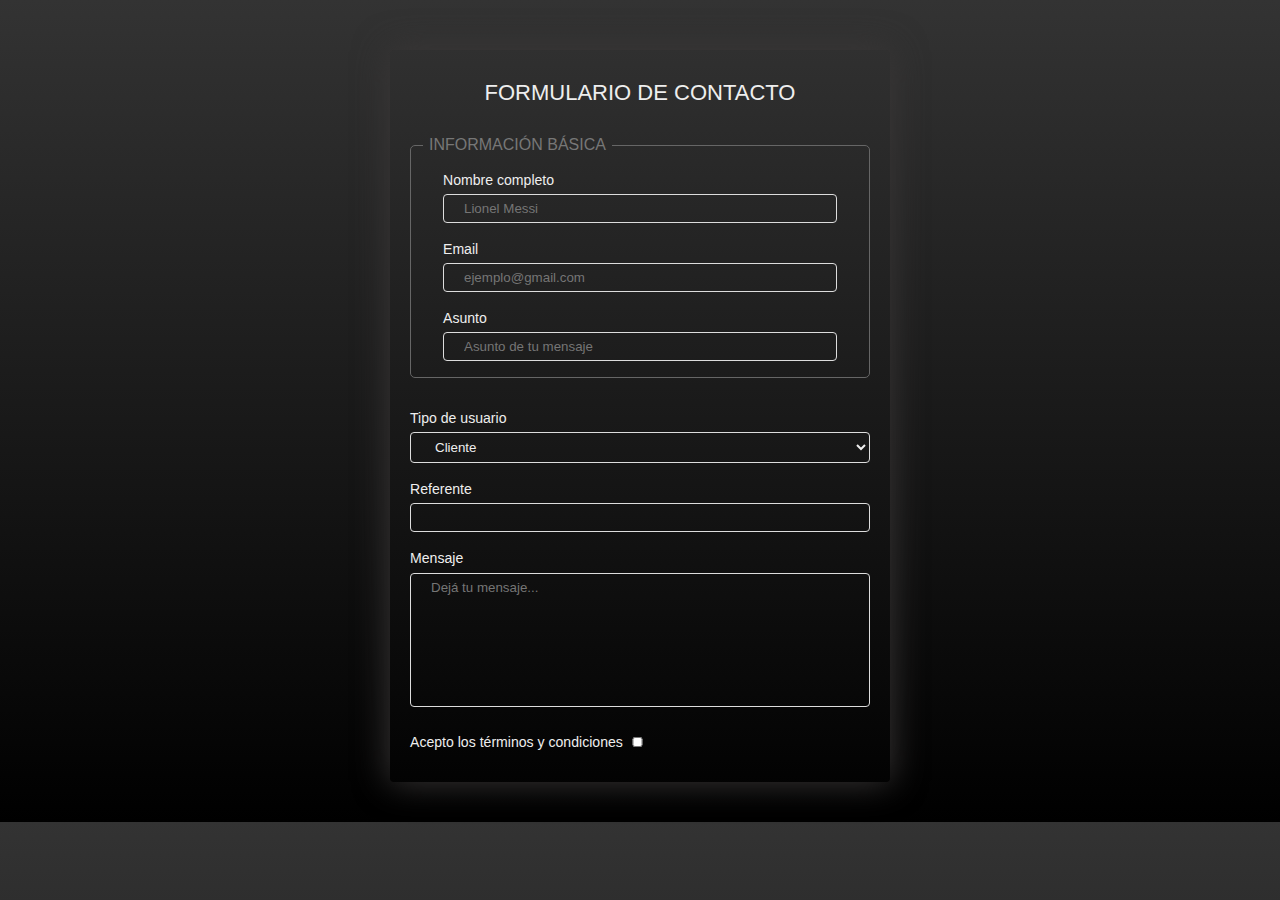
<file: Portafolio Iván/Formulario/index.html>
<!DOCTYPE html>
<html lang="en">
<head>
    <meta charset="UTF-8">
    <title>Formulario</title>
    <link rel="stylesheet" href="style.css">
</head>
<body>
    <form>
        <h2>
            Formulario de contacto
        </h2>
        <fieldset>
            <legend>INFORMACIÓN BÁSICA</legend><!--SIMPLE INPUTS-->
        <div class="form_input">
            <label>Nombre completo
            <input type="text" placeholder="Lionel Messi">
        </label>
        </div>
        <div class="form_input">
            <label>Email
            <input type="email" placeholder="ejemplo@gmail.com">
        </label>
    </div>
    <div class="form_input">
        <label>Asunto
        <input type="text" placeholder="Asunto de tu mensaje">
    </label>
</div>
    </fieldset>

        <!--SELECT & OPTION-->
        <div class="form_input">
            <label>Tipo de usuario
                <select name="type-of-user">
                    <option value="user1">Cliente</option>
                    <option value="user2">Distribuidor</option>
                    <option value="user3">Otros</option>
                </select>
            </label>
        </div>

            <!--DATALIST & OPTION-->
        <div class="form_input">
            <label>Referente
            <input list="referente" name="referente">
                <datalist id="referente" name="type-of-user">
                    <option value="Anuncios">Anuncios de internet</option>
                    <option value="Amigo">Un amigo o conocido</option>
                    <option value="YouTube"></option>
                </datalist>
            </label>
        </div>


        <!--TEXTAREA-->
        </div>
        <div class="form_input">
            <label>Mensaje
            <textarea rows="8" placeholder="Dejá tu mensaje..."></textarea></label>
        </div>
        <div class="form_input">
            <label>Acepto los términos y condiciones
            <input type="checkbox" class="checkbox">
        </label>
        </div>
    </form>
</body>
</html>
</file>
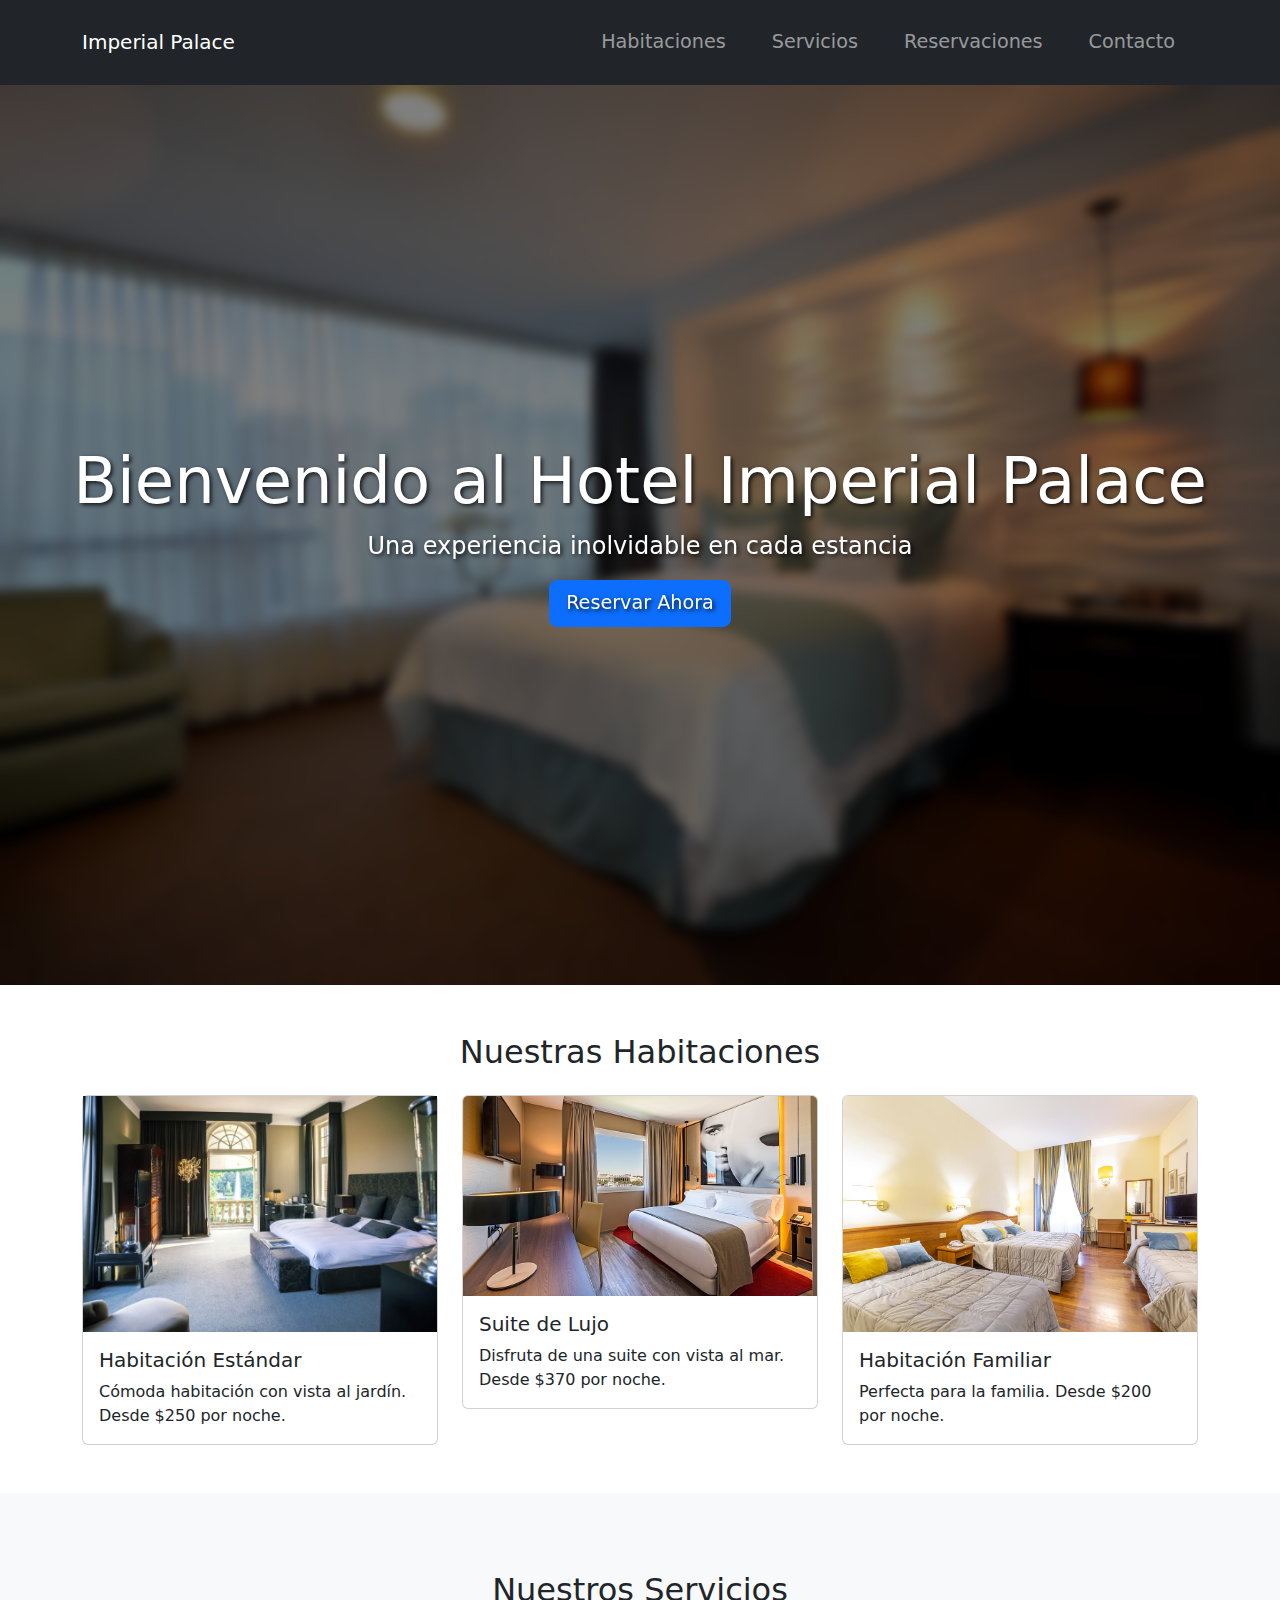
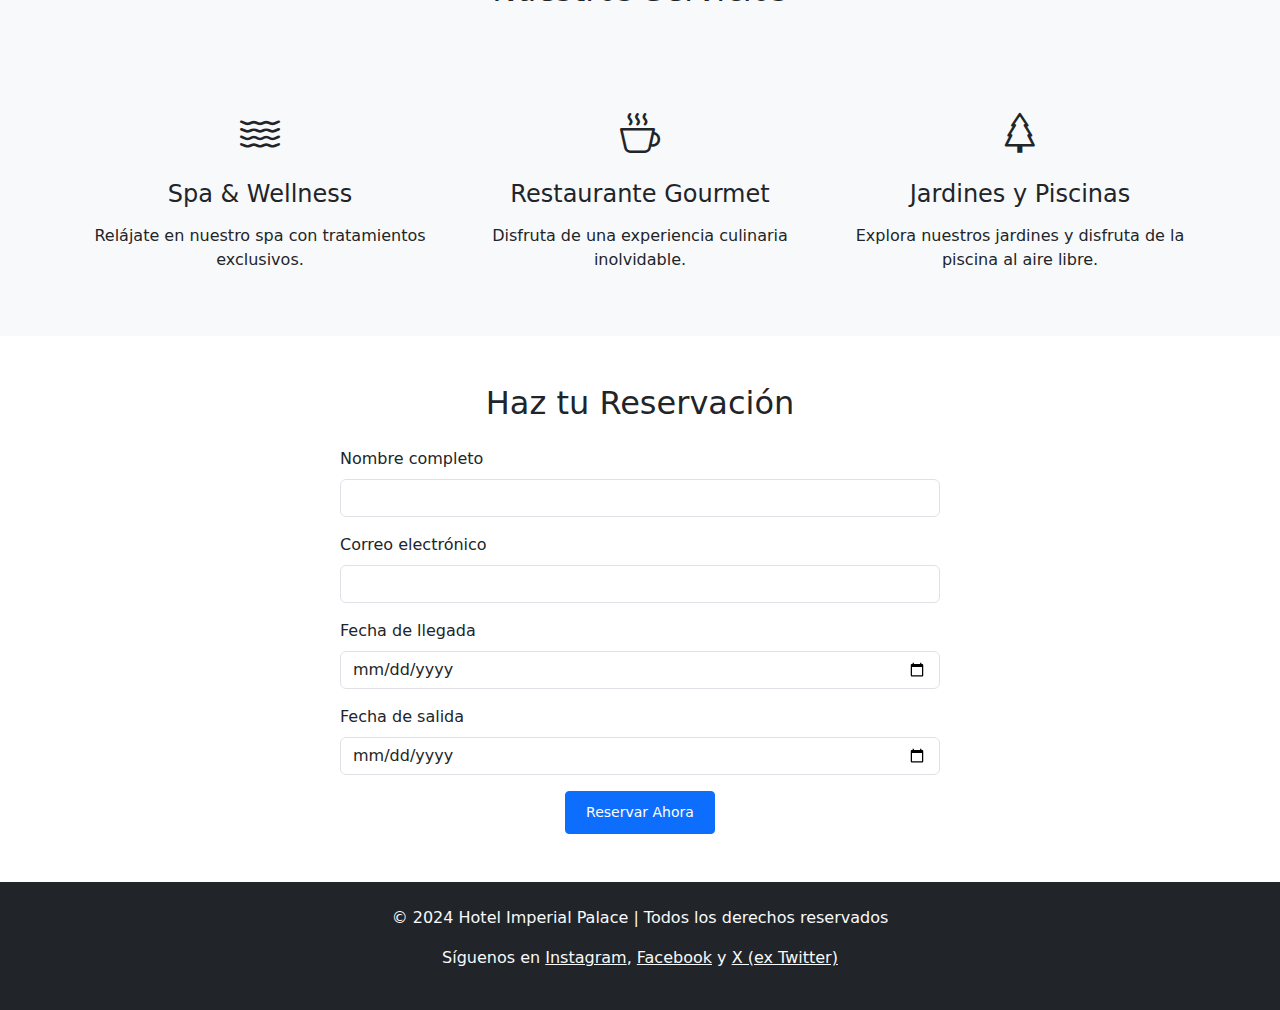
<file: Portafolio Iván/Hotel/index.html>
<!DOCTYPE html>
<html lang="en">
<head>
    <meta charset="UTF-8">
    <meta name="viewport" content="width=device-width, initial-scale=1.0">
    <link rel="stylesheet" href="https://cdn.jsdelivr.net/npm/bootstrap@5.3.3/dist/css/bootstrap.min.css">
    <link href="https://cdn.jsdelivr.net/npm/bootstrap-icons/font/bootstrap-icons.css" rel="stylesheet">
    <title>Imperial Palace</title>
</head>
<style>
    form {
        max-width: 600px;
        margin: auto;
    }
    button[type="submit"] {
        width: auto;
        padding: 10px 20px;
    }
    #servicios {
        padding-top: 30px;
        padding-bottom: 70px;
    }
    .navbar {
        padding-top: 20px;
        padding-bottom: 20px;
    }
    .nav-link {
        font-size: 1.2rem;
        margin-left: 15px;
        margin-right: 15px;
    }
    /* Estilos para el apartado de bienvenida */
    .hero {
        height: 100vh;
        background-image: url(fondo.jpg); /* Imagen del hotel */
        background-size: cover;
        background-position: center;
        position: relative;
        display: flex;
        justify-content: center;
        align-items: center;
        color: white;
        text-shadow: 2px 2px 4px rgba(0, 0, 0, 0.8); /* Sombra del texto */
    }
    .hero::before {
        content: '';
        position: absolute;
        top: 0;
        left: 0;
        right: 0;
        bottom: 0;
        background: rgba(0, 0, 0, 0.5); /* Oscurecer el fondo */
        backdrop-filter: blur(6px); /* Aplicar desenfoque */
        z-index: 1;
    }
    .hero-content {
        position: relative;
        z-index: 2;
        text-align: center;
    }
    .hero-content h1 {
        font-size: 4rem; /* Texto más grande */
    }
    .hero-content p {
        font-size: 1.5rem; /* Aumentar tamaño del subtítulo */
    }
    .hero-content .btn {
        font-size: 1.2rem; /* Aumentar tamaño del botón */
    }
</style>
<body>
    <nav class="navbar navbar-expand-lg navbar-dark bg-dark">
        <div class="container">
            <a class="navbar-brand" href="#">Imperial Palace</a>
            <button class="navbar-toggler" type="button" data-bs-toggle="collapse" data-bs-target="#navbarNav">
                <span class="navbar-toggler-icon"></span>
            </button>
            <div class="collapse navbar-collapse" id="navbarNav">
                <ul class="navbar-nav ms-auto">
                    <li class="nav-item"><a class="nav-link" href="#habitaciones">Habitaciones</a></li>
                    <li class="nav-item"><a class="nav-link" href="#servicios">Servicios</a></li>
                    <li class="nav-item"><a class="nav-link" href="#reservaciones">Reservaciones</a></li>
                    <li class="nav-item"><a class="nav-link" href="#contacto">Contacto</a></li>
                </ul>
            </div>
        </div>
    </nav>

    <!-- Apartado de bienvenida con imagen borrosa de fondo -->
    <section class="hero">
        <div class="hero-content">
            <h1 class="display-4">Bienvenido al Hotel Imperial Palace</h1>
            <p class="lead">Una experiencia inolvidable en cada estancia</p>
            <a href="#reservaciones" class="btn btn-primary btn-lg">Reservar Ahora</a>
        </div>
    </section>

    <section id="habitaciones" class="py-5">
        <div class="container">
            <h2 class="text-center mb-4">Nuestras Habitaciones</h2>
            <div class="row">
                <div class="col-md-4">
                    <div class="card">
                        <img src="habitacion1.jpeg" alt="Habitación Estándar">
                        <div class="card-body">
                            <h5 class="card-title">Habitación Estándar</h5>
                            <p class="card-text">Cómoda habitación con vista al jardín. Desde $250 por noche.</p>
                        </div>
                    </div>
                </div>
                <div class="col-md-4">
                    <div class="card">
                        <img src="habitacion2.jpg" class="card-img-top" alt="Suite de Lujo">
                        <div class="card-body">
                            <h5 class="card-title">Suite de Lujo</h5>
                            <p class="card-text">Disfruta de una suite con vista al mar. Desde $370 por noche.</p>
                        </div>
                    </div>
                </div>
                <div class="col-md-4">
                    <div class="card">
                        <img src="habitacion3.jpg" class="card-img-top" alt="Habitación Familiar">
                        <div class="card-body">
                            <h5 class="card-title">Habitación Familiar</h5>
                            <p class="card-text">Perfecta para la familia. Desde $200 por noche.</p>
                        </div>
                    </div>
                </div>
            </div>
        </div>
    </section>

    <section id="servicios" class="bg-light py-5">
        <div class="container">
            <h2 id="servicios" class="text-center mb-4">Nuestros Servicios</h2>
            <div class="row">
                <div class="col-md-4 text-center">
                    <i class="bi bi-water fs-1"></i>
                    <h4 class="my-3">Spa & Wellness</h4>
                    <p>Relájate en nuestro spa con tratamientos exclusivos.</p>
                </div>
                <div class="col-md-4 text-center">
                    <i class="bi bi-cup-hot fs-1"></i>
                    <h4 class="my-3">Restaurante Gourmet</h4>
                    <p>Disfruta de una experiencia culinaria inolvidable.</p>
                </div>
                <div class="col-md-4 text-center">
                    <i class="bi bi-tree fs-1"></i>
                    <h4 class="my-3">Jardines y Piscinas</h4>
                    <p>Explora nuestros jardines y disfruta de la piscina al aire libre.</p>
                </div>
            </div>
        </div>
    </section>

    <section id="reservaciones" class="py-5">
        <div id="conte" class="container">
            <h2 class="text-center mb-4">Haz tu Reservación</h2>
            <form>
                <div class="mb-3">
                    <label for="nombre" class="form-label">Nombre completo</label>
                    <input type="text" id="nombre" class="form-control" required>
                </div>
                <div class="mb-3">
                    <label for="correo" class="form-label">Correo electrónico</label>
                    <input type="email" id="correo" class="form-control" required>
                </div>
                <div class="mb-3">
                    <label for="fechaLlegada" class="form-label">Fecha de llegada</label>
                    <input type="date" id="fechaLlegada" class="form-control" required placeholder="Selecciona la fecha de llegada">
                </div>
                <div class="mb-3">
                    <label for="fechaSalida" class="form-label">Fecha de salida</label>
                    <input type="date" id="fechaSalida" class="form-control" required placeholder="Selecciona la fecha de salida">
                </div>
                <div class="text-center">
                    <button type="submit" class="btn btn-primary btn-sm">Reservar Ahora</button>
                </div>
            </form>
        </div>
    </section>

    <footer class="bg-dark text-light text-center py-4">
        <p>© 2024 Hotel Imperial Palace | Todos los derechos reservados</p>
        <p>Síguenos en <a href="#" class="text-light">Instagram</a>, <a href="#" class="text-light">Facebook</a> y <a href="#" class="text-light">X (ex Twitter)</a></p>
    </footer>

    <script src="https://cdn.jsdelivr.net/npm/bootstrap@5.3.0/dist/js/bootstrap.bundle.min.js"></script>
</body>
</html>
</file>
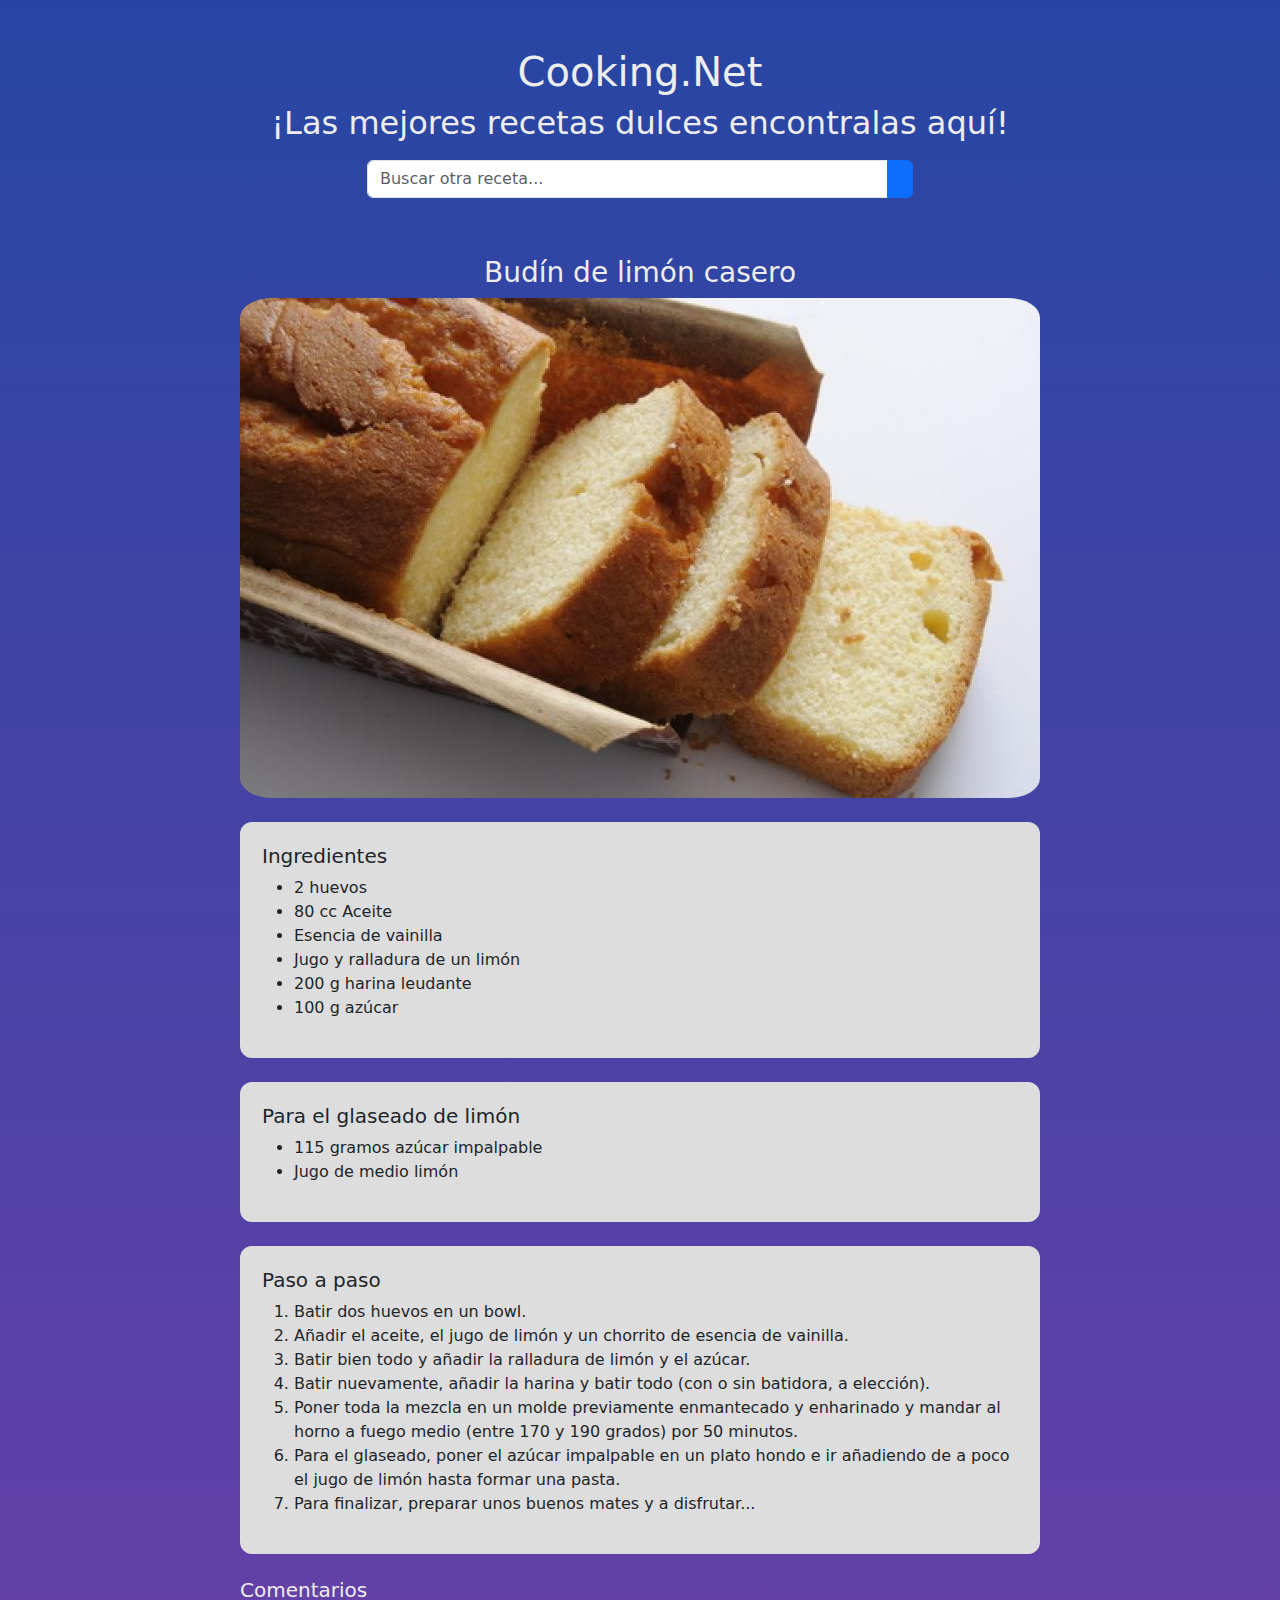
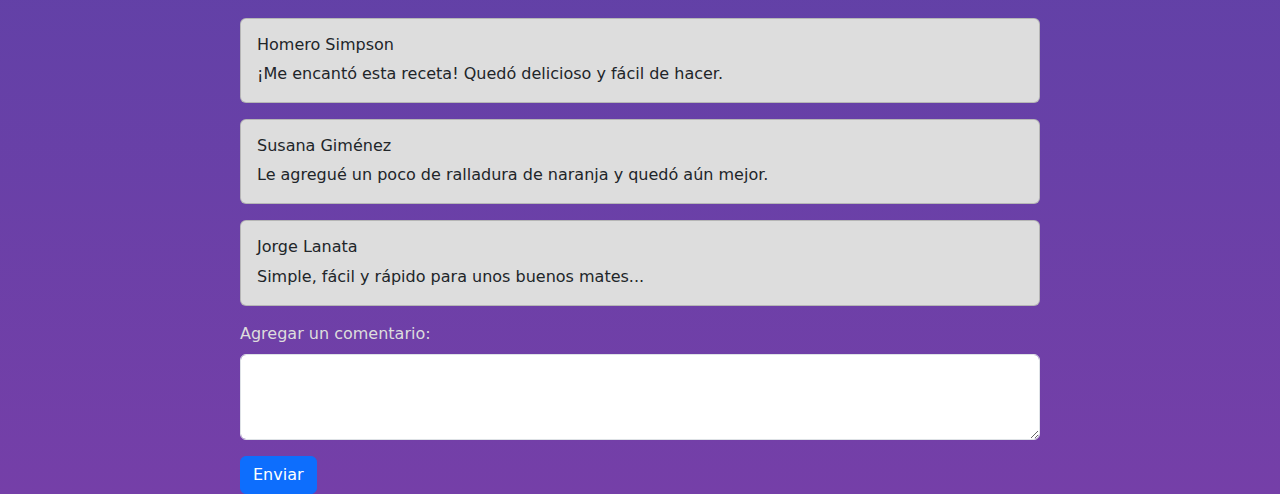
<file: Portafolio Iván/Receta budín/index.html>
<!DOCTYPE html>
<html lang="en">
<head>
    <meta charset="UTF-8">
    <meta name="viewport" content="width=device-width, initial-scale=1.0">
    <title>Cooking</title>
    <link rel="stylesheet" href="style.css">
    <link href="https://cdn.jsdelivr.net/npm/bootstrap@5.3.3/dist/css/bootstrap.min.css" rel="stylesheet">
    <style>
        /* Degradado en el fondo del body */
        body {
            background: linear-gradient(to bottom, rgb(39, 70, 163), rgb(117, 63, 168));
            min-height: 100vh;
            margin: 0;
            padding: 0;
        }

        .input-group {
            max-width: 100%;
            margin: 10px auto;
            padding-left: 0;
        }

        .recipe-box {
            border: 2px solid #ddd;
            padding: 20px;
            margin-left: 0;
            border-radius: 12px;
            background-color: #ffffff;
        }

        img {
            border-radius: 4%;
        }

        h1, h2, h3 {
            text-align: center;
            color: #ededed;
        }

        .content-box {
            max-width: 800px;
            margin: 0 auto;
        }

        @media (max-width: 576px) {
            .input-group {
                flex-direction: column;
            }

            .input-group .form-control {
                width: 100%;
                margin-bottom: 10px;
            }

            .input-group .btn {
                width: 100%;
            }
            .recipe-box{
                background-color: #ddd !important;
            }
            .card {
                background-color: #ddd !important;
            }
            h5 {
                color: #3b3b3b !important;
            }
            .form-label{
                color: #ffffff !important;
            }
            }
    </style>
</head>
<body>
    <div class="container my-5">
        <h1>Cooking.Net</h1>
        <h2>¡Las mejores recetas dulces encontralas aquí!</h2>

        <div class="row justify-content-center">
            <div class="col-12 col-md-8 col-lg-6">
                <div class="input-group">
                    <input type="search" id="form1" class="form-control" placeholder="Buscar otra receta..." />
                    <button type="button" class="btn btn-primary">
                        <i class="fas fa-search"></i>
                    </button>
                </div>
            </div>
        </div>
    </div>

    <div class="content-box">
        <h3>Budín de limón casero</h3>

        <div class="text-center">
            <img src="budin.jpg" class="img-fluid" alt="Imagen de budín" style="max-width: 100%; height: auto;">
        </div>

        <div class="recipe-box my-4">
            <h5>Ingredientes</h5>
            <ul>
                <li>2 huevos</li>
                <li>80 cc Aceite</li>
                <li>Esencia de vainilla</li>
                <li>Jugo y ralladura de un limón</li>
                <li>200 g harina leudante</li>
                <li>100 g azúcar</li>
            </ul>
        </div>

        <div class="recipe-box my-4">
            <h5>Para el glaseado de limón</h5>
            <ul>
                <li>115 gramos azúcar impalpable</li>
                <li>Jugo de medio limón</li>
            </ul>
        </div>

        <div class="recipe-box my-4">
            <h5>Paso a paso</h5>
            <ol>
                <li>Batir dos huevos en un bowl.</li>
                <li>Añadir el aceite, el jugo de limón y un chorrito de esencia de vainilla.</li>
                <li>Batir bien todo y añadir la ralladura de limón y el azúcar.</li>
                <li>Batir nuevamente, añadir la harina y batir todo (con o sin batidora, a elección).</li>
                <li>Poner toda la mezcla en un molde previamente enmantecado y enharinado y mandar al horno a fuego medio (entre 170 y 190 grados) por 50 minutos.</li>
                <li>Para el glaseado, poner el azúcar impalpable en un plato hondo e ir añadiendo de a poco el jugo de limón hasta formar una pasta.</li>
                <li>Para finalizar, preparar unos buenos mates y a disfrutar...</li>
            </ol>
        </div>

        <h5 class="comentarios">Comentarios</h5>
        <div class="card my-3">
            <div class="card-body">
                <h6 class="card-title">Homero Simpson</h6>
                <p class="card-text">¡Me encantó esta receta! Quedó delicioso y fácil de hacer.</p>
            </div>
        </div>

        <div class="card my-3">
            <div class="card-body">
                <h6 class="card-title">Susana Giménez</h6>
                <p class="card-text">Le agregué un poco de ralladura de naranja y quedó aún mejor.</p>
            </div>
        </div>

        <div class="card my-3">
            <div class="card-body">
                <h6 class="card-title">Jorge Lanata</h6>
                <p class="card-text">Simple, fácil y rápido para unos buenos mates...</p>
            </div>
        </div>

        <form>
            <div class="mb-3">
                <label for="comment" class="form-label">Agregar un comentario:</label>
                <textarea class="form-control" id="comment" rows="3"></textarea>
            </div>
            <button type="submit" class="btn btn-primary">Enviar</button>
        </form>
    </div>

    <script src="https://cdn.jsdelivr.net/npm/bootstrap@5.3.3/dist/js/bootstrap.bundle.min.js" integrity="sha384-kenU1KFdBIe4zVF0s0G1M5b4hcpxyD9F7jL+Dlq2H92b6HFodrN5sbgv0wFw5yQ" crossorigin="anonymous"></script>
</body>
</html>
</file>
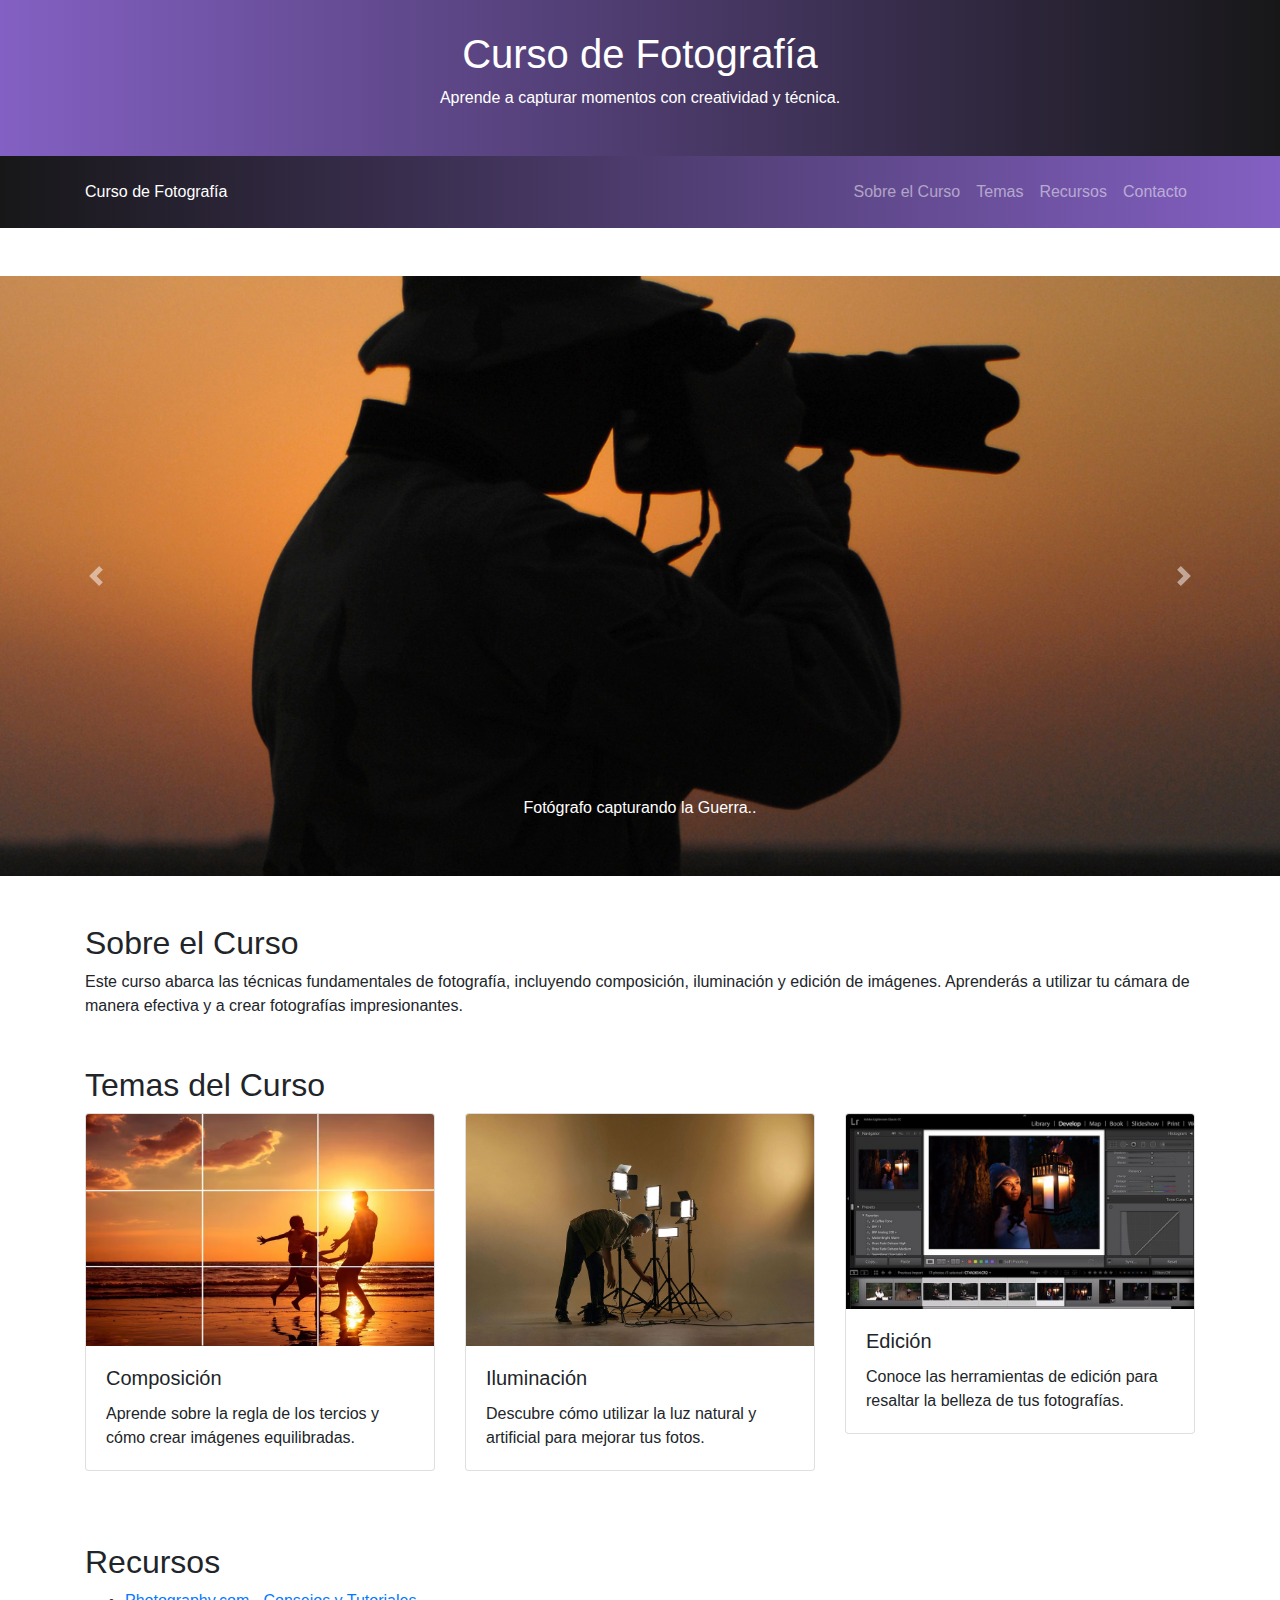
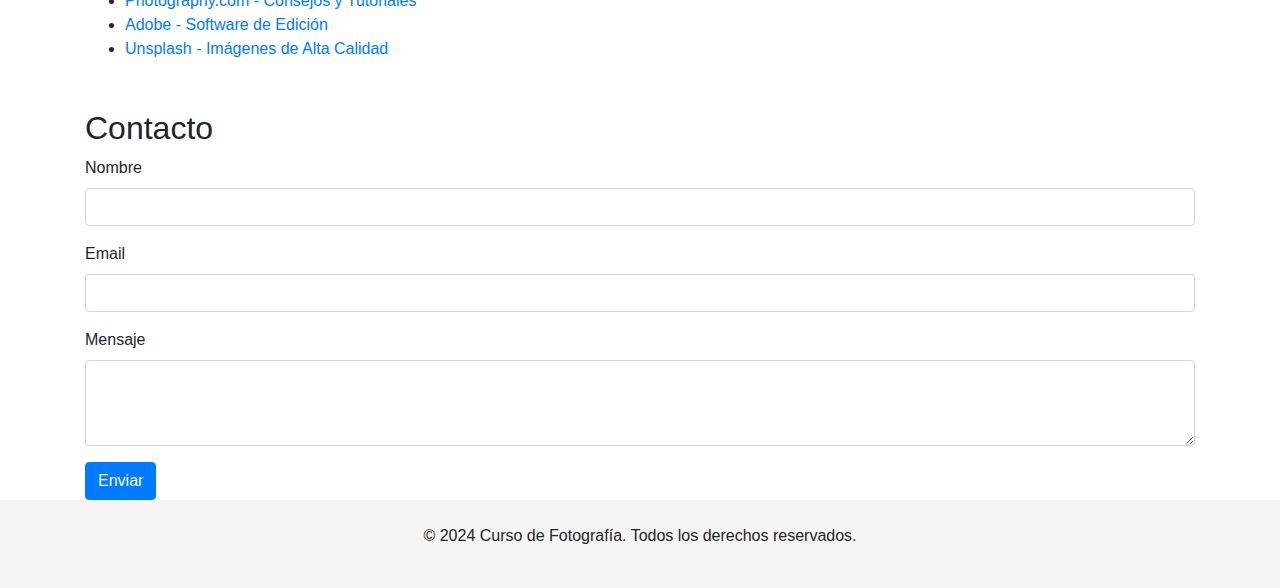
<file: Portafolio Iván/Curso Fotografia/Ivan Bolcato/index.html>
<!DOCTYPE html>
<html lang="es">
<head>
    <meta charset="UTF-8">
    <meta name="viewport" content="width=device-width, initial-scale=1.0">
    <title>Curso de Fotografía</title>
    <link rel="stylesheet" href="https://stackpath.bootstrapcdn.com/bootstrap/4.5.2/css/bootstrap.min.css">
    <link rel="stylesheet" href="style.css">
</head>
<body>

    <header class="header">
        <h1>Curso de Fotografía</h1>
        <p>Aprende a capturar momentos con creatividad y técnica.</p>
    </header>
    
    <nav class="navbar navbar-expand-lg navbar-dark" style="background: linear-gradient(to right, #171718, #8360c3);">
        <div class="container">
            <a class="navbar-brand" href="#">Curso de Fotografía</a>
            <button class="navbar-toggler" type="button" data-toggle="collapse" data-target="#navbarNav" aria-controls="navbarNav" aria-expanded="false" aria-label="Toggle navigation">
                <span class="navbar-toggler-icon"></span>
            </button>
            <div class="collapse navbar-collapse" id="navbarNav">
                <ul class="navbar-nav ml-auto">
                    <li class="nav-item">
                        <a class="nav-link" href="#sobre">Sobre el Curso</a>
                    </li>
                    <li class="nav-item">
                        <a class="nav-link" href="#temas">Temas</a>
                    </li>
                    <li class="nav-item">
                        <a class="nav-link" href="#recursos">Recursos</a>
                    </li>
                    <li class="nav-item">
                        <a class="nav-link" href="#contacto">Contacto</a>
                    </li>
                </ul>
            </div>
        </div>
    </nav>
    
    
    
    

<!-- Carrusel -->
<div id="carouselExample" class="carousel slide mt-5" data-ride="carousel">
    <div class="carousel-inner">
        <div class="carousel-item active">
            <img src="foto1.jpg" class="d-block w-100" alt="Fotógrafo capturando la Guerra.">
            <div class="carousel-caption d-none d-md-block">
                <p>Fotógrafo capturando la Guerra..</p>
            </div>
        </div>
        <div class="carousel-item">
            <img src="foto2 - copia.jpg" class="d-block w-100" alt="Conjunto de fotógrafos.">
            <div class="carousel-caption d-none d-md-block">
                <p>Conjunto de fotógrafos.</p>
            </div>
        </div>
        <div class="carousel-item">
            <img src="foto3.jpg" class="d-block w-100" alt="Lionel Andrés Messi rodeado de fotógrafos.">
            <div class="carousel-caption d-none d-md-block">
                <p>Lionel Andrés Messi rodeado de fotógrafos.</p>
            </div>
        </div>
    </div>
    <a class="carousel-control-prev" href="#carouselExample" role="button" data-slide="prev">
        <span class="carousel-control-prev-icon" aria-hidden="true"></span>
        <span class="sr-only">Previous</span>
    </a>
    <a class="carousel-control-next" href="#carouselExample" role="button" data-slide="next">
        <span class="carousel-control-next-icon" aria-hidden="true"></span>
        <span class="sr-only">Next</span>
    </a>
</div>

<section id="sobre" class="container mt-5">
    <h2>Sobre el Curso</h2>
    <p>Este curso abarca las técnicas fundamentales de fotografía, incluyendo composición, iluminación y edición de imágenes. Aprenderás a utilizar tu cámara de manera efectiva y a crear fotografías impresionantes.</p>
</section>

<section id="temas" class="container mt-5">
    <h2>Temas del Curso</h2>
    <div class="row">
        <div class="col-md-4">
            <div class="card mb-4">
                <img src="composicion.avif" class="card-img-top" alt="Composición">
                <div class="card-body">
                    <h5 class="card-title">Composición</h5>
                    <p class="card-text">Aprende sobre la regla de los tercios y cómo crear imágenes equilibradas.</p>
                </div>
            </div>
        </div>
        <div class="col-md-4">
            <div class="card mb-4">
                <img src="iluminacion.jpg" class="card-img-top" alt="Iluminación">
                <div class="card-body">
                    <h5 class="card-title">Iluminación</h5>
                    <p class="card-text">Descubre cómo utilizar la luz natural y artificial para mejorar tus fotos.</p>
                </div>
            </div>
        </div>
        <div class="col-md-4">
            <div class="card mb-4">
                <img src="edicion.jpg" class="card-img-top" alt="Edición">
                <div class="card-body">
                    <h5 class="card-title">Edición</h5>
                    <p class="card-text">Conoce las herramientas de edición para resaltar la belleza de tus fotografías.</p>
                </div>
            </div>
        </div>
    </div>
</section>

<section id="recursos" class="container mt-5">
    <h2>Recursos</h2>
    <ul>
        <li><a href="https://www.photography.com" target="_blank">Photography.com - Consejos y Tutoriales</a></li>
        <li><a href="https://www.adobe.com" target="_blank">Adobe - Software de Edición</a></li>
        <li><a href="https://www.unsplash.com" target="_blank">Unsplash - Imágenes de Alta Calidad</a></li>
    </ul>
</section>

<section id="contacto" class="container mt-5">
    <h2>Contacto</h2>
    <form id="contactForm">
        <div class="form-group">
            <label for="name">Nombre</label>
            <input type="text" class="form-control" id="name" required>
        </div>
        <div class="form-group">
            <label for="email">Email</label>
            <input type="email" class="form-control" id="email" required>
        </div>
        <div class="form-group">
            <label for="message">Mensaje</label>
            <textarea class="form-control" id="message" rows="3" required></textarea>
        </div>
        <button type="submit" class="btn btn-primary">Enviar</button>
    </form>
</section>

<footer class="text-center py-4">
    <p>&copy; 2024 Curso de Fotografía. Todos los derechos reservados.</p>
</footer>

<script>
    document.getElementById("contactForm").onsubmit = function(event) {
        event.preventDefault(); // Evita que el formulario se envíe
        alert("Gracias por tu mensaje, " + document.getElementById("name").value + "!");
    };
</script>

<script src="https://code.jquery.com/jquery-3.5.1.slim.min.js"></script>
<script src="https://cdn.jsdelivr.net/npm/@popperjs/core@2.0.7/dist/umd/popper.min.js"></script>
<script src="https://stackpath.bootstrapcdn.com/bootstrap/4.5.2/js/bootstrap.min.js"></script>
</body>
</html>
</file>
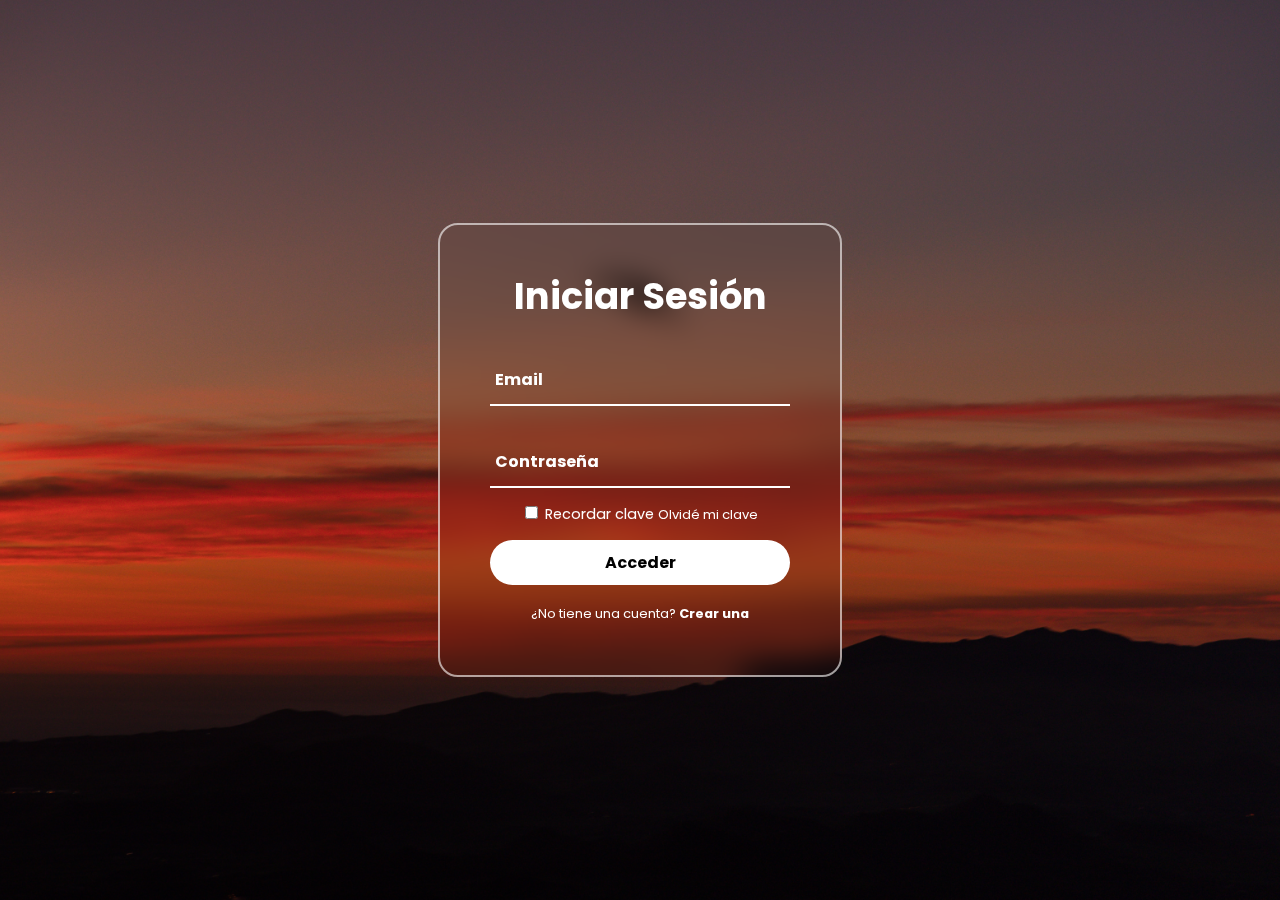
<file: Portafolio Iván/Login/Diseño Web/miPrimeraPagina.html>
<!DOCTYPE html>
<html lang="es">
<head>
    <meta charset="UTF-8">
    <meta name="viewport" content="width=device-width, initial-scale=1">
    <title>Login | Ivan Code</title>
    <link rel="stylesheet" href="estilo.css">
</head>
<body>

    <section>
    <div class="contenedor">
        <div class="formulario">
            <form action="#">
                <h2>Iniciar Sesión</h2>

                <div class="input-contenedor">
                    <i class="fa-solid fa-envelope"></i>
                    <input type="email" required>
                    <label for="#">Email</label>
                </div>

                <div class="input-contenedor">
                    
                    <input type="password" required>
                    <label for="#">Contraseña</label>
                </div>

                <div class="olvidar">
                    <label for="#">
                        <input type="checkbox"> Recordar clave
                        <a href="#">Olvidé mi clave</a>
                    </label>
                </div>

                <button>Acceder</button>

                <div class="registrar">
                    <p>¿No tiene una cuenta? <a href="#">Crear una</a></p>
                </div>
            </form>
        </div>
    </section>
</body>
</file>
<file: Portafolio Iván/Formulario/style.css>
body {
    margin: 0;
    font-family: sans-serif;
    color: #eee;
    background: linear-gradient(to bottom,#333,#000);
}
h2 {
    text-align: center;
    margin: 0;
    margin-bottom: 10px;
    text-transform: uppercase;
    font-weight: 100;
    font-size: 22px;
    padding: 10px;
}

form {
    background-color: transparent;
    padding: 20px 0;
    max-width: 500px;
    margin: auto;
    box-shadow: 0px 0px 35px #3b3838;
    margin-top: 50px;
    border-radius: 4px;
    margin-bottom: 40px;
}

.form_input {
    padding: 6px 20px;
}

input, textarea, select {
    width: 100%;
    box-sizing: border-box;
    padding: 6px 20px;
    border: none;
    border: 1px solid #ddd;
    background-color: transparent;
    border-radius: 4px;
    color: #eee;
}

option {
    background: #222;
}

textarea {
    min-width: 100%;
    resize: none;
    min-height: 102px;
    font-family: sans-serif;
    box-sizing: content;
}

label {
    font-size: 0.88em;
    line-height: 2;
}

.checkbox {
    width: auto;
    height: 10px;
}

fieldset {
    border-radius: 5px;
    border: 1px solid #666;
    padding: 8 6px 20px 20px;
    margin: 20px;
}

legend {
    padding: 0 6px;
    color: #777;
}
</file>
<file: Portafolio Iván/Receta budín/style.css>
.recipe-box{
    background-color: #ddd !important;
}
.card {
    background-color: #ddd !important;
}
h5 {
    color: #000000;
}
.comentarios {
    color: #ededed;
}
.form-label{
    color: #ddd !important;
}
</file>
<file: Portafolio Iván/Curso Fotografia/Ivan Bolcato/style.css>
body {
    font-family: Arial, sans-serif;
}

.header {
    background: linear-gradient(to left, #171718, #8360c3); /* Degradado opuesto al del navbar */
    color: white;
    text-align: center;
    padding: 30px 0; /* Espaciado superior e inferior */
}

.custom-navbar {
    background-color: #1f1e1d; /* Color de fondo del navbar */
    overflow: hidden; /* Asegura que los elementos se alineen correctamente */
}

.custom-navbar .container {
    display: flex; /* Usamos flexbox para alinear los elementos */
    justify-content: space-around; /* Espaciado igual entre los enlaces */
    padding: 10px 0; /* Espaciado superior e inferior del navbar */
}
h2 {
    margin-top: 30px;
}

footer {
    background-color: #f7f4f4;
}

.carousel-inner img {
    width: 100%; /* Asegura que la imagen ocupa el ancho completo del contenedor */
    height: 600px; /* Establece una altura fija, ajusta según necesites */
    object-fit: cover; /* Mantiene la proporción y recorta la imagen si es necesario */
}

.navbar {
    padding: 1rem 1rem; /* Ajusta el padding del navbar */
    background-color: #7b848d !important; /* Cambia el color de fondo aquí con !important */
}

.navbar-brand {
    font-size: 1rem; /* Ajusta el tamaño del texto del logo */
}

.nav-link {
    font-size: 1rem; /* Reduce el tamaño de la fuente */
    color: #fff; /* Color de texto blanco */
    transition: color 0.3s ease; /* Suave transición de color */
}

.nav-link:hover {
    color: #fa31f0; /* Cambia a un color diferente al pasar el mouse */
}
</file>
<file: Portafolio Iván/Login/Diseño Web/estilo.css>
@import url('https://fonts.googleapis.com/css2?family=Poppins:wght@300&display=swap');

*{
	font-family: 'Poppins', sans-serif;
    margin: 0;
    padding: 0;

}


section{
	display: flex;
	justify-content: center;
	align-items: center;
    width: 100%;
    min-height: 100vh;
    background: url(fondo2.jpg);
    background-position: center;
    background-size: cover;
}


.contenedor{
    position:relative;
    width: 400px;
    border: 2px solid rgba(255, 255, 255, .6);
    border-radius: 20px;
    backdrop-filter: blur(15px);
    height: 450px;
    display: flex;
    justify-content: center;
    align-items: center;
}

.contenedor h2{
    font-size: 2.3rem;
    color: #fff;
    text-align: center;
}


.input-contenedor{
    position: relative;
    margin: 30px 0;
    width: 300px;
    border-bottom: 2px solid #fff;
}

.input-contenedor label{
    position: absolute;
    top: 50%;
    left: 5px;
    transform: translateY(-50%);
    color: #fff;
    font-size: 1rem;
    pointer-events: none;
    transition: .6s;
    font-weight: bold;
}

input:focus ~ label
input:valid ~ label{
    top:-5px;
}

.input-contenedor input{
    width: 100%;
    height: 50px;
    background-color: transparent;
    border: none;
    outline: none;
    font-size: 1rem;
    padding: - 35px 0 5px;
    color: #fff;
}

.input-contenedor i{
    position: absolute;
    color: #fff;
    font-size: 1.6rem;
    top: 19px;
    right: 8px;
}

.olvidar{
    margin:-15px 0 15px;
    font-size: .9em;
    color:#fff;
    display: flex;
    justify-content: center;
}

.olvidar label input{
    margin: 3px;
}
.olvidar label a{
    color:#fff;
    text-decoration: none;
    transition: .3s;
    font-size: .9em;

}

.olvidar label a:hover{
    text-decoration: underline;
}

button{
    width: 100%;
    height: 45px;
    border-radius: 40px;
    background: #fff;
    border: none;
    font-weight: bold;
    cursor: pointer;
    outline: none;
    font-size: 1rem;
    transition: .4s;

}

button:hover{
    opacity: .9;
}

.registrar{
    font-size: .8rem;
    color:#fff;
    text-align: center;
    margin: 20px 0 10px;
}

.registrar p a{
    text-decoration: none;
    color:#fff;
    font-weight: bold;
    transition: .3s;
}

.registrar p a:hover{
    text-decoration: underline;
}
</file>
